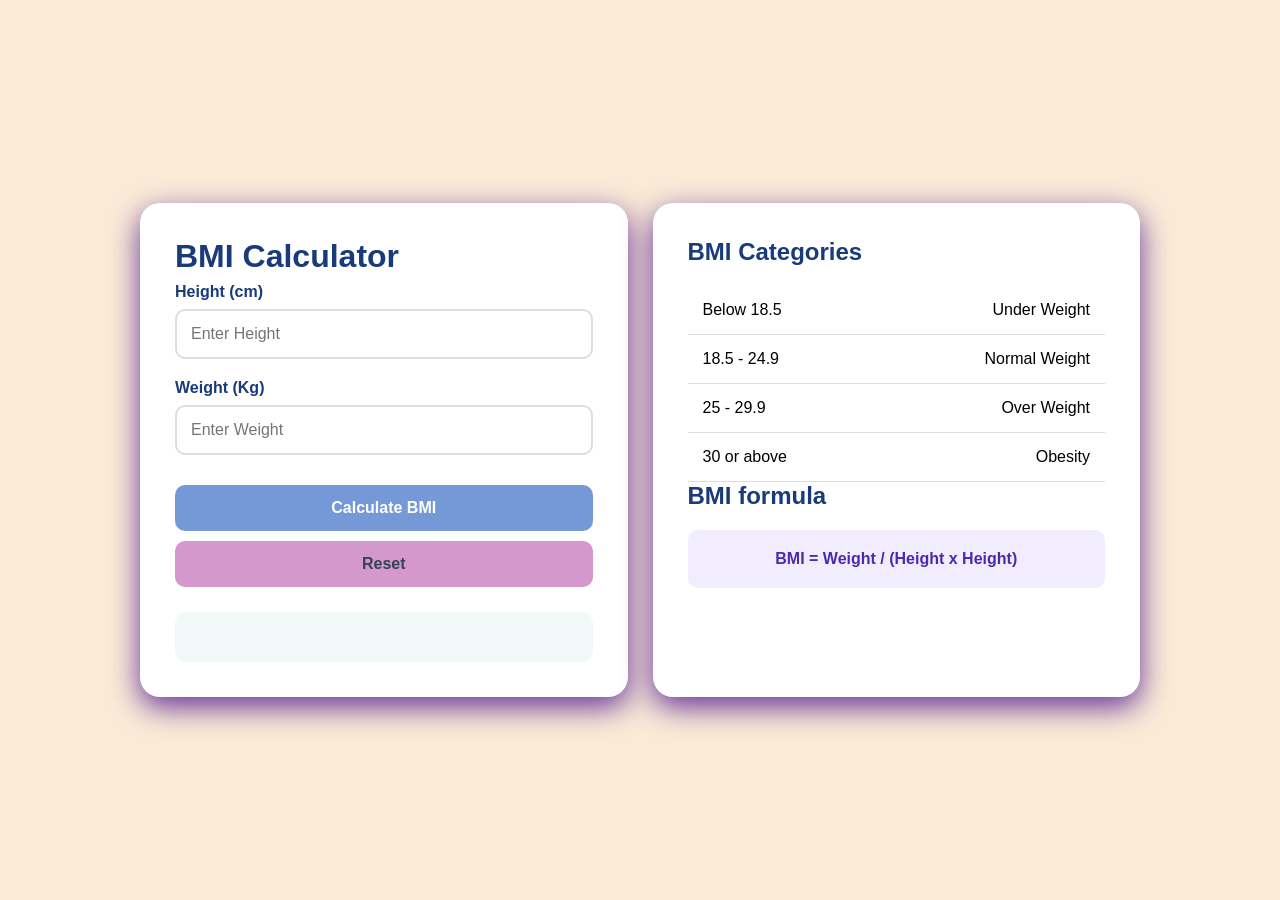
<file: Day 6 Task/index.html>
<!DOCTYPE html>
<html lang="en">
<head>
    <meta charset="UTF-8">
    <meta name="viewport" content="width=device-width, initial-scale=1.0">
    <link rel="stylesheet" href="style.css"/>
    <title>BMI Calculator</title>
</head>
<body>
   <div class="container">

    <div class="calculator">
    <h1>BMI Calculator</h1>

   <div class="input-box">
    <label for="height">Height (cm)</label>
    <input id="height" type="number" placeholder="Enter Height"/>
   </div>

   <div class="input-box">
    <label for="Weight">Weight (Kg)</label>
    <input id="weight" type="number" placeholder="Enter Weight"/>
   </div>

   <div>
    <button onclick="calculateBMI()" class="calculate-btn">Calculate BMI</button>
    <button onclick="resetBMI()" class="reset-btn">Reset</button>

    <div id="result" class="result"></div>
   </div>
    </div>
   <div class="info">
    <h2>BMI Categories</h2>

    <div class="category">
        <span>Below 18.5</span>
        <span>Under Weight</span>
    </div>

    <div class="category">
        <span>18.5 - 24.9</span>
        <span>Normal Weight</span>
    </div>

      <div class="category">
                <span>25 - 29.9</span>
                <span>Over Weight</span>
            </div>

             <div class="category">
                <span>30 or above</span>
                <span>Obesity</span>
            </div>

            <h2>BMI formula</h2>
            <p class="formula">BMI = Weight / (Height x Height) </p>

   </div>

</div>

<script src="script.js"></script>
</body>
</html>
</file>
<file: Day 6 Task/style.css>
*
{
    margin: 0px;
    padding: 0%;
    box-sizing: border-box;
}

body
{
    font-family: Arial,sans-serif;
    min-height: 100vh;
    background-color: antiquewhite;
    display: flex;
    justify-content: center;
    align-items: center;
    padding: 30px;
}

.container
{
    width: 100%;
    max-width: 1000px;
    display: grid;
    grid-template-columns: 1fr 1fr;
    gap: 25px;
}

.calculator,
.info
{
    background: white;
    padding: 35px;
    border-radius: 20px;
    box-shadow: 0 10px 30px rebeccapurple;
}

h1
{
    color: #193b7a;
    margin-bottom: 8px; 
}

.calculator > p {
    color: #666;
    margin-bottom: 30px;
}

.input-box
{
    margin-bottom: 20px;
}

label {
    display: block;
    font-weight: bold;
    margin-bottom: 8px;
    color: #193b7a;
}

input {
    width: 100%;
    padding: 14px;
    border: 2px solid #ddd;
    border-radius: 10px;
    font-size: 16px;
}

input:focus {
    outline: none;
    border-color: #667eea;
}

button {
    width: 100%;
    padding: 14px;
    border: none;
    border-radius: 10px;
    margin-top: 10px;
    font-size: 16px;
    font-weight: bold;
    cursor: pointer;
}

.calculate-btn {
    background: #7599d7;
    color: white;
}

.reset-btn {
    background: #d498cc;
    color: #345;
}

.result {
    margin-top: 25px;
    padding: 20px;
    border-radius: 12px;
    background: #f0f9f7;
    text-align: center;
    color: #193b7a;
    min-height: 50px;
}

.info h2 {
    color: #193b7a;
    margin-bottom: 20px;
}

.category {
    display: flex;
    justify-content: space-between;
    padding: 15px;
    border-bottom: 1px solid #ddd;
}

.formula {
    background: #f1edff;
    padding: 20px;
    border-radius: 10px;
    text-align: center;
    font-weight: bold;
    color: #4b2aad;
}

/* For mobile responsive */
@media (max-width: 768px) {

    .container {
        grid-template-columns: 1fr;
    }

    body {
        padding: 15px;
    }

    .calculator,
    .info {
        padding: 25px;
    }
}
</file>
